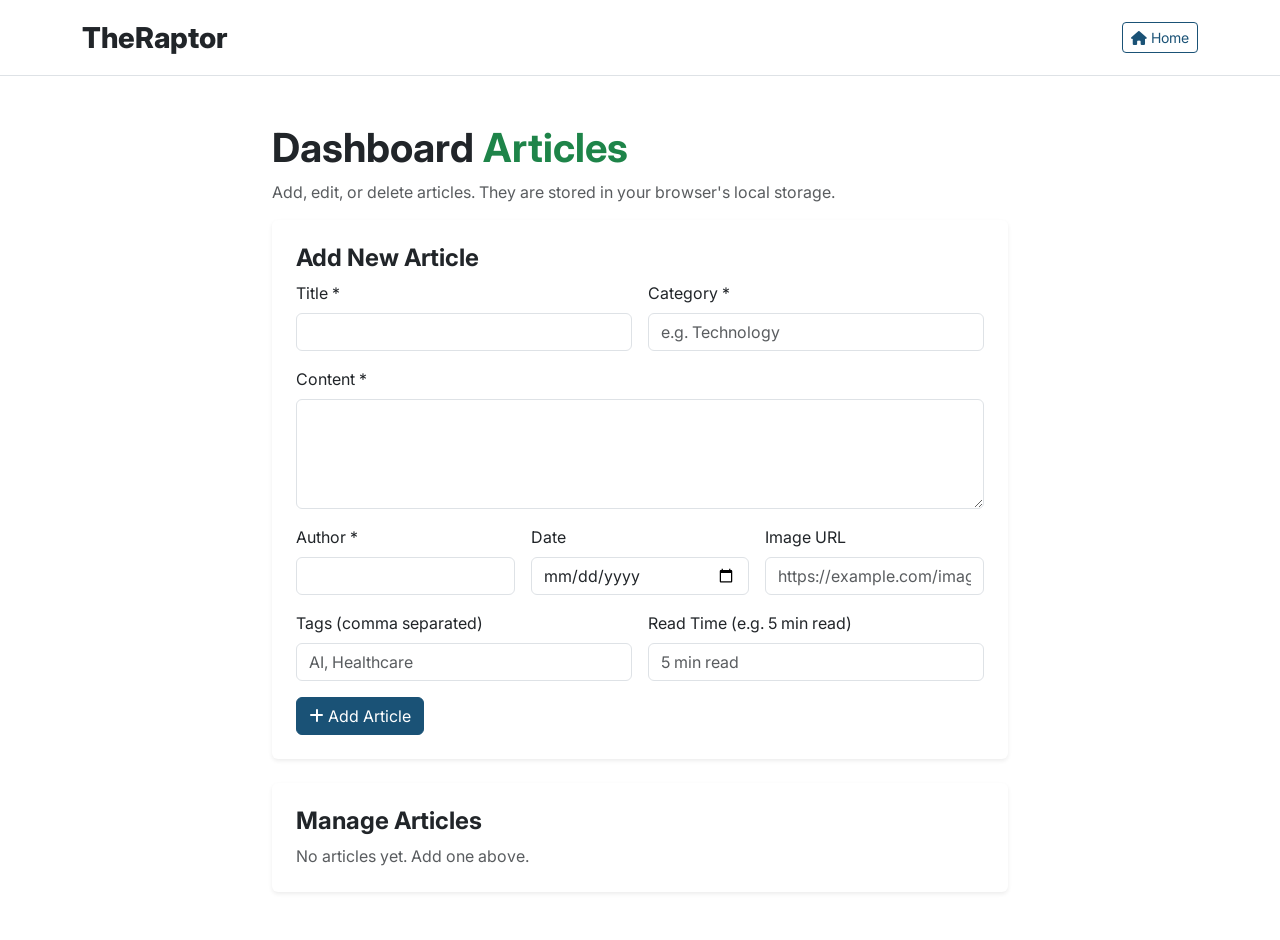
<file: dashboard.html>
<!DOCTYPE html>
<html lang="en">
<head>
    <meta charset="UTF-8" />
    <meta name="viewport" content="width=device-width, initial-scale=1.0" />
    <title>Admin Dashboard – The Raptor</title>
    <link href="https://cdn.jsdelivr.net/npm/bootstrap@5.3.0-alpha1/dist/css/bootstrap.min.css" rel="stylesheet" />
    <link href="https://fonts.googleapis.com/css2?family=Inter:wght@300;400;500;600;700;800;900&display=swap" rel="stylesheet" />
    <link rel="stylesheet" href="https://cdnjs.cloudflare.com/ajax/libs/font-awesome/6.5.0/css/all.min.css" />
    <link rel="stylesheet" href="css/style.css" />
</head>
<body>

    <!-- Simple header for admin -->
    <header class="site-header">
        <div class="container">
            <div class="row align-items-center py-3">
                <div class="col-6">
                    <a href="index.html" class="site-logo">The<span>Raptor</span></a>
                </div>
                <div class="col-6 text-end">
                    <a href="index.html" class="btn btn-outline-primary btn-sm"><i class="fas fa-home"></i> Home</a>
                </div>
            </div>
        </div>
    </header>

    <section class="py-5">
        <div class="container">
            <div class="row">
                <div class="col-lg-8 mx-auto">
                    <h1 class="fw-bold">Dashboard <span class="text-green">Articles</span></h1>
                    <p class="text-muted">Add, edit, or delete articles. They are stored in your browser's local storage.</p>

                    <!-- Add Article Form -->
                    <div class="card border-0 shadow-sm p-4 mb-4">
                        <h4 class="fw-bold">Add New Article</h4>
                        <form id="articleForm">
                            <div class="row g-3">
                                <div class="col-md-6">
                                    <label class="form-label">Title *</label>
                                    <input type="text" id="articleTitle" class="form-control" required />
                                </div>
                                <div class="col-md-6">
                                    <label class="form-label">Category *</label>
                                    <input type="text" id="articleCategory" class="form-control" required placeholder="e.g. Technology" />
                                </div>
                                <div class="col-12">
                                    <label class="form-label">Content *</label>
                                    <textarea id="articleContent" class="form-control" rows="4" required></textarea>
                                </div>
                                <div class="col-md-4">
                                    <label class="form-label">Author *</label>
                                    <input type="text" id="articleAuthor" class="form-control" required />
                                </div>
                                <div class="col-md-4">
                                    <label class="form-label">Date</label>
                                    <input type="date" id="articleDate" class="form-control" />
                                </div>
                                <div class="col-md-4">
                                    <label class="form-label">Image URL</label>
                                    <input type="text" id="articleImage" class="form-control" placeholder="https://example.com/image.jpg" />
                                </div>
                                <div class="col-md-6">
                                    <label class="form-label">Tags (comma separated)</label>
                                    <input type="text" id="articleTags" class="form-control" placeholder="AI, Healthcare" />
                                </div>
                                <div class="col-md-6">
                                    <label class="form-label">Read Time (e.g. 5 min read)</label>
                                    <input type="text" id="articleReadTime" class="form-control" placeholder="5 min read" />
                                </div>
                                <div class="col-12">
                                    <button type="submit" class="btn btn-primary"><i class="fas fa-plus"></i> Add Article</button>
                                </div>
                            </div>
                        </form>
                    </div>

                    <!-- Article List -->
                    <div class="card border-0 shadow-sm p-4">
                        <h4 class="fw-bold">Manage Articles</h4>
                        <div id="adminArticleList" class="list-group">
                            <!-- Populated by JS -->
                        </div>
                    </div>
                </div>
            </div>
        </div>
    </section>

    <script src="https://cdn.jsdelivr.net/npm/bootstrap@5.3.0-alpha1/dist/js/bootstrap.bundle.min.js"></script>
    <script src="js/script.js"></script>
    <script>
        // Admin-specific functions
        document.addEventListener('DOMContentLoaded', function() {
            // Load articles from localStorage
            loadAdminArticles();

            // Form submission
            document.getElementById('articleForm').addEventListener('submit', function(e) {
                e.preventDefault();
                const title = document.getElementById('articleTitle').value.trim();
                const category = document.getElementById('articleCategory').value.trim();
                const content = document.getElementById('articleContent').value.trim();
                const author = document.getElementById('articleAuthor').value.trim();
                const date = document.getElementById('articleDate').value || new Date().toISOString().split('T')[0];
                const image = document.getElementById('articleImage').value.trim() || 'https://picsum.photos/seed/' + title.replace(/\s/g,'') + '/600/300';
                const tags = document.getElementById('articleTags').value.split(',').map(s => s.trim()).filter(Boolean);
                const readTime = document.getElementById('articleReadTime').value.trim() || '4 min read';

                if (!title || !category || !content || !author) {
                    alert('Please fill in all required fields (Title, Category, Content, Author)');
                    return;
                }

                const newArticle = {
                    id: Date.now().toString(),
                    title,
                    category,
                    content,
                    author,
                    date,
                    image,
                    tags,
                    readTime,
                    comments: 0,
                    timeAgo: 'Just now',
                    shares: 0,
                    excerpt: content.substring(0, 120) + '…'
                };

                let articles = JSON.parse(localStorage.getItem('raptor_articles') || '[]');
                articles.unshift(newArticle);
                localStorage.setItem('raptor_articles', JSON.stringify(articles));
                loadAdminArticles();
                this.reset();
                // Also refresh the main site's article data (but we'll reload on page visit)
                alert('Article added successfully!');
            });
        });

        function loadAdminArticles() {
            const container = document.getElementById('adminArticleList');
            const articles = JSON.parse(localStorage.getItem('raptor_articles') || '[]');
            if (articles.length === 0) {
                container.innerHTML = '<div class="text-muted">No articles yet. Add one above.</div>';
                return;
            }
            let html = '';
            articles.forEach((article, index) => {
                html += `
                    <div class="list-group-item d-flex justify-content-between align-items-start">
                        <div>
                            <strong>${article.title}</strong> <span class="badge bg-primary">${article.category}</span>
                            <br /><small class="text-muted">${article.author} • ${article.date}</small>
                        </div>
                        <div>
                            <button class="btn btn-sm btn-outline-danger" onclick="deleteArticle('${article.id}')"><i class="fas fa-trash"></i></button>
                        </div>
                    </div>
                `;
            });
            container.innerHTML = html;
        }

        function deleteArticle(id) {
            if (!confirm('Delete this article?')) return;
            let articles = JSON.parse(localStorage.getItem('raptor_articles') || '[]');
            articles = articles.filter(a => a.id !== id);
            localStorage.setItem('raptor_articles', JSON.stringify(articles));
            loadAdminArticles();
            alert('Article deleted.');
        }
    </script>
</body>
</html>
</file>
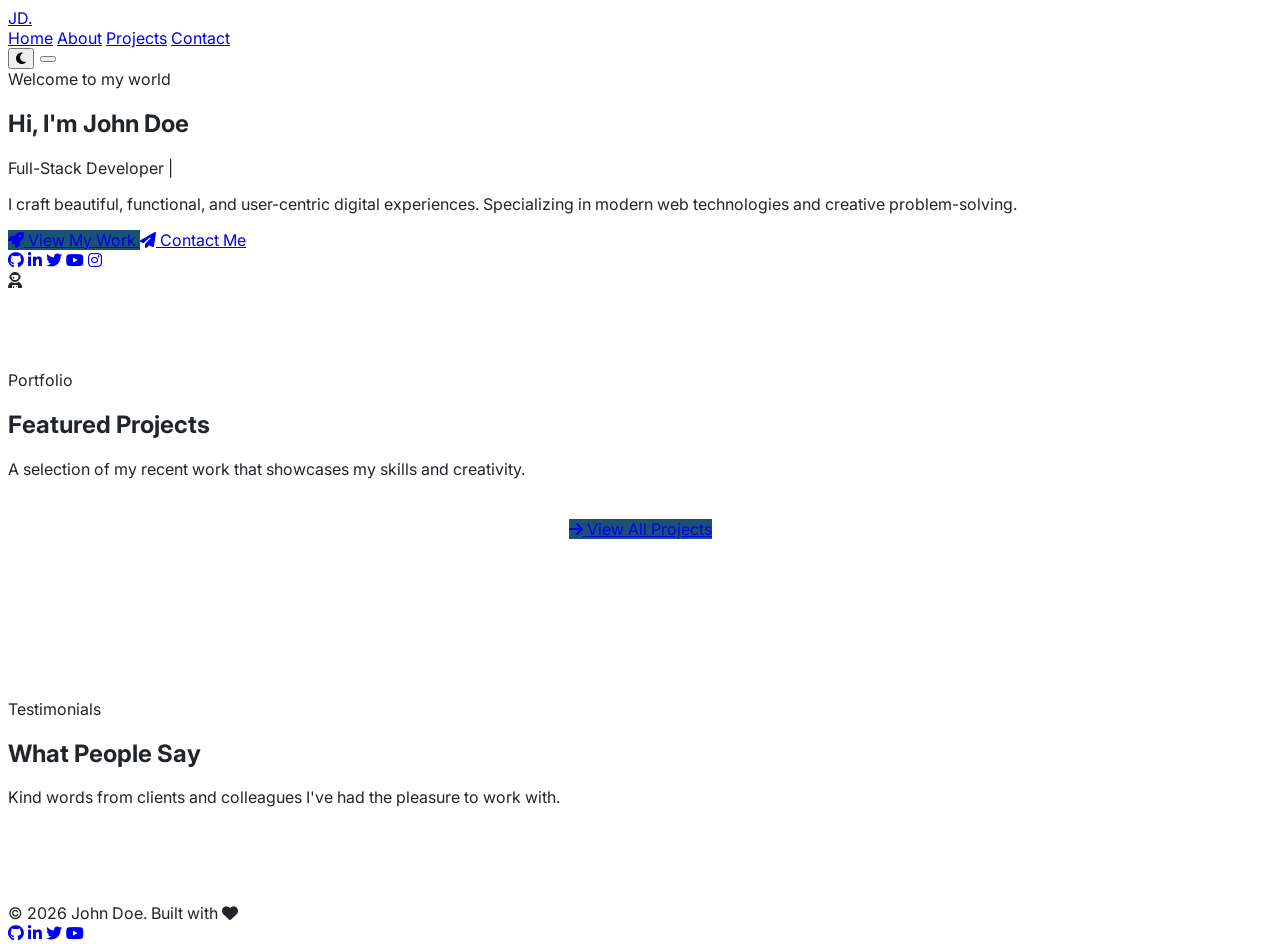
<file: indx.html>
<!DOCTYPE html>
<html lang="en" data-theme="dark">
<head>
    <meta charset="UTF-8" />
    <meta name="viewport" content="width=device-width, initial-scale=1.0" />
    <title>John Doe | Home</title>
    <link href="https://fonts.googleapis.com/css2?family=Inter:wght@300;400;500;600;700;800;900&display=swap" rel="stylesheet" />
    <link rel="stylesheet" href="https://cdnjs.cloudflare.com/ajax/libs/font-awesome/6.5.0/css/all.min.css" />
    <link rel="stylesheet" href="css/style.css" />
</head>
<body>

    <!-- HEADER -->
    <header class="header">
        <div class="container">
            <a href="index.html" class="logo">JD<span>.</span></a>
            <nav class="nav-links" id="navLinks">
                <a href="index.html" class="active">Home</a>
                <a href="about.html">About</a>
                <a href="projects.html">Projects</a>
                <a href="contact.html">Contact</a>
            </nav>
            <div style="display:flex;align-items:center;gap:6px;">
                <button class="theme-toggle" id="themeToggle"><i class="fas fa-moon"></i></button>
                <button class="hamburger" id="hamburger"><span></span><span></span><span></span></button>
            </div>
        </div>
    </header>

    <!-- HERO -->
    <section class="hero">
        <div class="container">
            <div class="hero-content">
                <div class="section-label">Welcome to my world</div>
                <h1>Hi, I'm <span class="highlight">John Doe</span></h1>
                <div class="typing-wrapper">
                    <span class="typed-text" id="typedText">Full-Stack Developer</span>
                    <span class="cursor">|</span>
                </div>
                <p>
                    I craft beautiful, functional, and user-centric digital experiences.
                    Specializing in modern web technologies and creative problem-solving.
                </p>
                <div class="hero-buttons">
                    <a href="projects.html" class="btn btn-primary">
                        <i class="fas fa-rocket"></i> View My Work
                    </a>
                    <a href="contact.html" class="btn btn-outline">
                        <i class="fas fa-paper-plane"></i> Contact Me
                    </a>
                </div>
                <div class="hero-social">
                    <a href="#"><i class="fab fa-github"></i></a>
                    <a href="#"><i class="fab fa-linkedin-in"></i></a>
                    <a href="#"><i class="fab fa-twitter"></i></a>
                    <a href="#"><i class="fab fa-youtube"></i></a>
                    <a href="#"><i class="fab fa-instagram"></i></a>
                </div>
            </div>
            <div class="hero-image">
                <div class="avatar-wrapper">
                    <div class="avatar">
                        <i class="fas fa-user-astronaut"></i>
                    </div>
                </div>
            </div>
        </div>
    </section>

    <!-- FEATURED PROJECTS (Preview) -->
    <section class="featured" style="background:var(--bg-card);border-top:1px solid var(--border);border-bottom:1px solid var(--border);padding:80px 0;">
        <div class="container">
            <div class="section-header center">
                <div class="section-label">Portfolio</div>
                <h2 class="section-title">Featured <span class="highlight">Projects</span></h2>
                <p class="section-desc">A selection of my recent work that showcases my skills and creativity.</p>
            </div>
            <div class="projects-grid" id="featuredGrid">
                <!-- Injected via JS -->
            </div>
            <div style="text-align:center;margin-top:40px;">
                <a href="projects.html" class="btn btn-primary"><i class="fas fa-arrow-right"></i> View All Projects</a>
            </div>
        </div>
    </section>

    <!-- TESTIMONIALS (Preview) -->
    <section style="padding:80px 0;">
        <div class="container">
            <div class="section-header center">
                <div class="section-label">Testimonials</div>
                <h2 class="section-title">What People <span class="highlight">Say</span></h2>
                <p class="section-desc">Kind words from clients and colleagues I've had the pleasure to work with.</p>
            </div>
            <div class="testimonials-grid" id="testimonialsGrid">
                <!-- Injected via JS -->
            </div>
        </div>
    </section>

    <!-- FOOTER -->
    <footer class="footer">
        <div class="container">
            <div class="copy">&copy; 2026 John Doe. Built with <i class="fas fa-heart" style="color:var(--accent);"></i></div>
            <div class="social-links">
                <a href="#"><i class="fab fa-github"></i></a>
                <a href="#"><i class="fab fa-linkedin-in"></i></a>
                <a href="#"><i class="fab fa-twitter"></i></a>
                <a href="#"><i class="fab fa-youtube"></i></a>
            </div>
        </div>
    </footer>

    <script src="js/script.js"></script>
</body>
</html>
</file>
<file: css/style.css>
/* ============================================================
   GLOBAL STYLES & VARIABLES
   ============================================================ */
:root {
    --primary: #1a5276;
    --primary-light: #2e86c1;
    --green: #1e8449;
    --green-light: #27ae60;
    --bg-light: #f8f9fa;
    --text-dark: #212529;
    --text-muted: #6c757d;
    --border-color: #dee2e6;
    --radius: 12px;
    --shadow: 0 8px 24px rgba(0,0,0,0.06);
    --transition: 0.3s ease;
}

body {
    font-family: 'Inter', sans-serif;
    background: #fff;
    color: var(--text-dark);
}

/* Utility colours */
.text-green { color: var(--green) !important; }
.text-primary { color: var(--primary) !important; }
.bg-primary { background-color: var(--primary) !important; }
.bg-green { background-color: var(--green) !important; }
.btn-primary { background: var(--primary); border-color: var(--primary); }
.btn-primary:hover { background: var(--primary-light); border-color: var(--primary-light); }
.btn-outline-primary { color: var(--primary); border-color: var(--primary); }
.btn-outline-primary:hover { background: var(--primary); color: #fff; }

/* Site Header */
.site-header {
    background: #fff;
    border-bottom: 1px solid var(--border-color);
}

.site-logo {
    font-size: 1.8rem;
    font-weight: 800;
    text-decoration: none;
    color: var(--text-dark);
}
.site-logo:hover { color: var(--text-dark); }
.site-logo .text-green { color: var(--green); }

/* Navigation – always visible, wraps on small screens */
.main-nav {
    display: flex;
    align-items: center;
    gap: 1.2rem;
    flex-wrap: wrap;
}
.main-nav .nav-link {
    color: var(--text-muted);
    text-decoration: none;
    font-weight: 500;
    transition: color var(--transition);
    padding: 0.25rem 0;
}
.main-nav .nav-link:hover,
.main-nav .nav-link.active {
    color: var(--primary);
}

/* Search input in nav */
.search-nav-item {
    display: flex;
    gap: 0.3rem;
    align-items: center;
}
.search-nav-item .form-control {
    width: 160px;
}

/* Search Results Dropdown */
.search-results-dropdown {
    position: absolute;
    top: 100%;
    left: 0;
    right: 0;
    background: #fff;
    border: 1px solid var(--border-color);
    border-radius: var(--radius);
    box-shadow: var(--shadow);
    max-height: 400px;
    overflow-y: auto;
    z-index: 1000;
    padding: 0.5rem 0;
}
.result-item {
    padding: 0.5rem 1rem;
    border-bottom: 1px solid var(--border-color);
}
.result-item:last-child { border-bottom: none; }
.result-title a {
    color: var(--text-dark);
    font-weight: 500;
}
.result-meta {
    font-size: 0.8rem;
    color: var(--text-muted);
}

/* Hero / Breaking */
.badge-danger {
    background: #dc3545;
    color: #fff;
    padding: 0.3rem 0.8rem;
    border-radius: 20px;
    font-size: 0.8rem;
    font-weight: 600;
}
.breaking-news {
    background: rgba(220,53,69,0.08);
    padding: 0.5rem 1rem;
    border-radius: var(--radius);
    display: flex;
    align-items: center;
    gap: 0.5rem;
}

.hero-title {
    font-size: 2.2rem;
    font-weight: 800;
    line-height: 1.2;
}
@media (max-width: 576px) {
    .hero-title {
        font-size: 1.6rem;
    }
}

/* Article Cards */
.article-card {
    background: #fff;
    border-radius: var(--radius);
    overflow: hidden;
    box-shadow: var(--shadow);
    transition: transform var(--transition), box-shadow var(--transition);
    height: 100%;
}
.article-card:hover {
    transform: translateY(-4px);
    box-shadow: 0 12px 32px rgba(0,0,0,0.12);
}
.article-card img {
    width: 100%;
    height: 200px;
    object-fit: cover;
}
.article-card .card-body {
    padding: 1.25rem;
}
.article-card .card-title {
    font-weight: 700;
    font-size: 1.1rem;
}
.article-card .card-text {
    color: var(--text-muted);
    font-size: 0.95rem;
}
.article-card .card-meta {
    font-size: 0.8rem;
    color: var(--text-muted);
}

/* Categories */
.category-card {
    transition: background var(--transition), transform var(--transition);
    background: #fff;
}
.category-card:hover {
    background: var(--bg-light);
    transform: translateY(-2px);
}
@media (max-width: 576px) {
    .category-card i { font-size: 1.5rem !important; }
    .category-card h5 { font-size: 0.9rem; }
}

/* Newsletter */
#newsletterSection input,
#newsletterSection select {
    border-radius: 30px;
    padding: 0.5rem 1.2rem;
}
#newsletterSection .btn-light {
    border-radius: 30px;
    padding: 0.5rem 2rem;
    font-weight: 600;
}
#newsletterSection .alert-success {
    background: rgba(30, 132, 73, 0.2);
    color: #155724;
    border-color: #1e8449;
}

/* Footer Base */
.site-footer {
    background: #1a1a2e;
    color: #e9ecef;
}
.site-footer a {
    color: #adb5bd;
    transition: color var(--transition);
}
.site-footer a:hover {
    color: #fff;
}
.footer-divider {
    border-color: #2d2d44;
}

/* ===== FOOTER COLOR UPDATES ===== */
#mainFooter {
    color: #ffffff; /* all text white */
}
#mainFooter h5 {
    color: var(--green) !important; /* headers green */
}
#mainFooter a {
    color: #ffffff !important; /* all links white */
}
#mainFooter a:hover {
    color: var(--green-light) !important; /* hover green */
}
#mainFooter .text-muted {
    color: #ffffff !important; /* override bootstrap text-muted */
}
#mainFooter .site-logo {
    color: #ffffff !important; /* logo text white (green part stays) */
}
#mainFooter .site-logo .text-green {
    color: var(--green) !important; /* keep green part */
}
/* Ensure list items and paragraphs are white */
#mainFooter p,
#mainFooter li,
#mainFooter span,
#mainFooter div {
    color: #ffffff;
}

/* Utilities */
.visually-hidden {
    position: absolute;
    width: 1px;
    height: 1px;
    padding: 0;
    margin: -1px;
    overflow: hidden;
    clip: rect(0, 0, 0, 0);
    border: 0;
}
.img-fluid {
    max-width: 100%;
    height: auto;
}

/* ===== FULL RESPONSIVENESS (navbar wraps naturally) ===== */
@media (max-width: 768px) {
    .main-nav {
        gap: 0.8rem;
    }
    .main-nav .nav-link {
        font-size: 0.95rem;
    }
    .search-nav-item .form-control {
        width: 120px;
    }
    .site-logo {
        font-size: 1.8rem;
    }
}
@media (max-width: 576px) {
    .main-nav {
        gap: 0.5rem;
    }
    .main-nav .nav-link {
        font-size: 0.85rem;
    }
    .search-nav-item .form-control {
        width: 100px;
    }
    .article-card img {
        height: 160px;
    }
    .hero-title {
        font-size: 1.8rem;
    }
}

/* ===== SINGLE ARTICLE VIEW ===== */
.article-single-wrapper {
    max-width: 820px;
    margin: 0 auto;
    padding: 0 1rem;
}

.back-btn {
    border-radius: 30px;
    padding: 0.4rem 1.2rem;
    font-weight: 500;
    transition: all 0.2s;
}
.back-btn:hover {
    background: var(--primary);
    color: #fff;
    border-color: var(--primary);
}

.article-single {
    background: #fff;
    border-radius: 16px;
    box-shadow: 0 8px 30px rgba(0, 0, 0, 0.06);
    overflow: hidden;
    padding: 2rem 2.5rem 2.5rem;
    transition: box-shadow 0.3s;
}
.article-single:hover {
    box-shadow: 0 12px 40px rgba(0, 0, 0, 0.1);
}

.article-single .featured-image {
    width: 100%;
    max-height: 420px;
    object-fit: cover;
    border-radius: 12px;
    margin-bottom: 1.5rem;
}

.article-header {
    margin-bottom: 2rem;
}

.article-meta {
    display: flex;
    flex-wrap: wrap;
    gap: 1rem 1.5rem;
    align-items: center;
    font-size: 0.9rem;
    color: var(--text-muted);
    margin-bottom: 0.8rem;
}
.article-meta .meta-text {
    display: inline-flex;
    align-items: center;
    gap: 0.3rem;
}
.article-meta .meta-text i {
    font-size: 0.9rem;
}
.category-badge {
    font-size: 0.8rem;
    padding: 0.4rem 0.8rem;
    border-radius: 20px;
}

.article-title {
    font-size: 2.6rem;
    font-weight: 800;
    line-height: 1.2;
    color: var(--text-dark);
    margin: 0;
}

.article-body {
    font-size: 1.15rem;
    line-height: 1.9;
    color: var(--text-dark);
}
.article-body p {
    margin-bottom: 1.5rem;
}
.article-body p:last-child {
    margin-bottom: 0;
}
.article-body br {
    display: block;
    margin-bottom: 0.5rem;
}

.article-tags {
    margin-top: 2rem;
    padding-top: 1.5rem;
    border-top: 1px solid var(--border-color);
}
.article-tags .tag-badge {
    background: var(--bg-light) !important;
    color: var(--text-dark) !important;
    font-weight: 400;
    padding: 0.4rem 0.9rem;
    margin-right: 0.5rem;
    border-radius: 20px;
    border: 1px solid var(--border-color);
}
.article-tags .tag-badge:hover {
    background: var(--primary) !important;
    color: #fff !important;
    border-color: var(--primary);
}

/* Responsive tweaks for single article */
@media (max-width: 768px) {
    .article-single {
        padding: 1.5rem;
    }
    .article-title {
        font-size: 2rem;
    }
    .article-body {
        font-size: 1rem;
    }
    .article-meta {
        gap: 0.5rem 1rem;
        font-size: 0.8rem;
    }
}
@media (max-width: 576px) {
    .article-single {
        padding: 1.2rem;
    }
    .article-title {
        font-size: 1.7rem;
    }
    .article-body {
        font-size: 0.95rem;
    }
}
</file>
